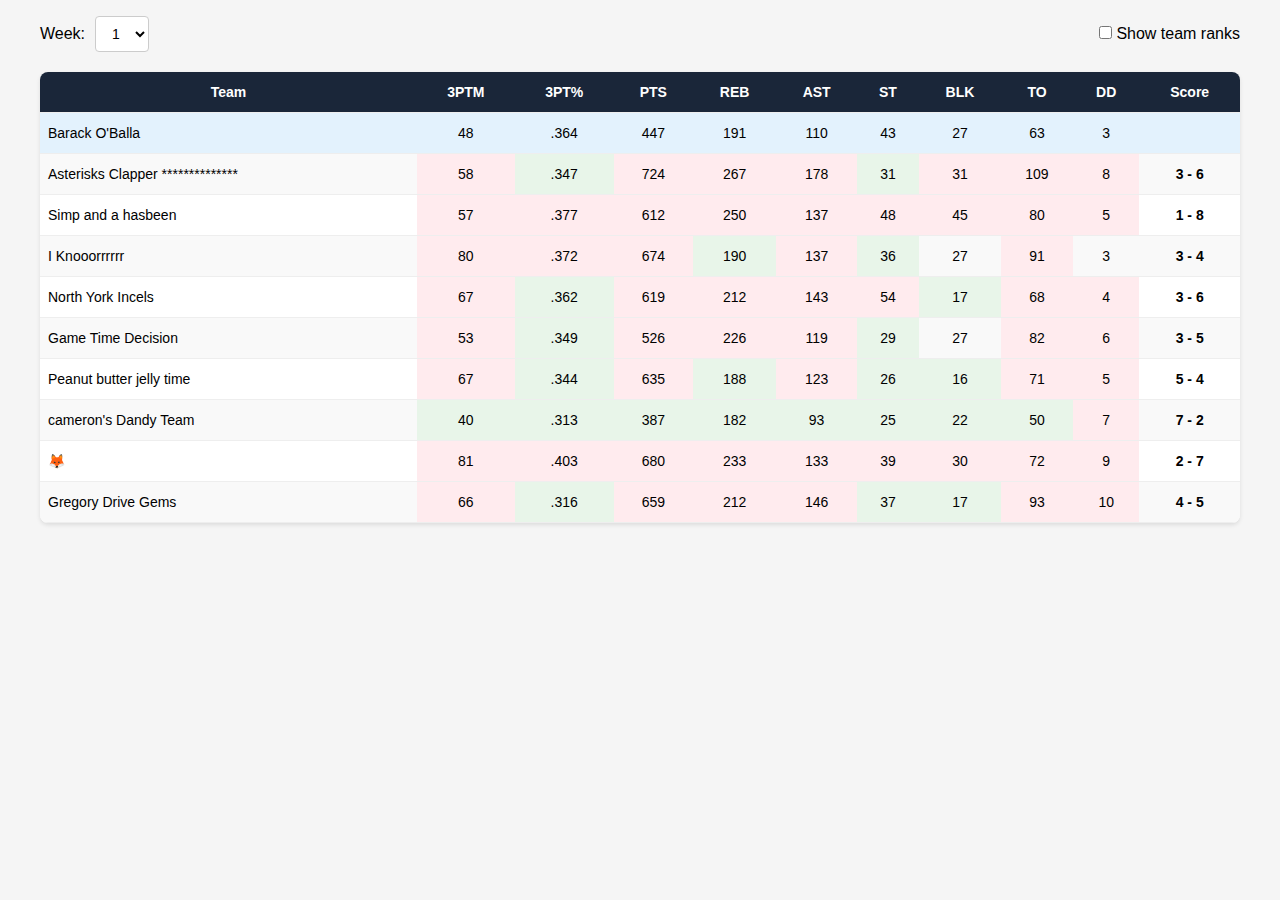
<file: static/example.html>
<!DOCTYPE html>
<html lang="en">
<head>
    <meta charset="UTF-8">
    <meta name="viewport" content="width=device-width, initial-scale=1.0">
    <title>Fantasy Basketball Stats</title>
    <style>
        * {
            box-sizing: border-box;
            margin: 0;
            padding: 0;
            font-family: -apple-system, BlinkMacSystemFont, "Segoe UI", Roboto, Oxygen, Ubuntu, Cantarell, "Open Sans", "Helvetica Neue", sans-serif;
        }

        body {
            background-color: #f5f5f5;
            padding: 16px;
        }

        .container {
            max-width: 1200px;
            margin: 0 auto;
        }

        .header {
            display: flex;
            justify-content: space-between;
            align-items: center;
            margin-bottom: 20px;
            flex-wrap: wrap;
            gap: 12px;
        }

        .header-left {
            display: flex;
            align-items: center;
            gap: 10px;
        }

        .header-right {
            display: flex;
            align-items: center;
            gap: 16px;
        }

        select, button {
            padding: 8px 12px;
            border-radius: 4px;
            border: 1px solid #ccc;
            background-color: white;
            font-size: 14px;
        }

        button {
            cursor: pointer;
            background-color: #f0f0f0;
            transition: background-color 0.2s;
        }

        button:hover {
            background-color: #e0e0e0;
        }

        button.active {
            background-color: #007bff;
            color: white;
            border-color: #0069d9;
        }

        .view-toggle {
            display: none;
        }

        /* Table styles */
        .table-container {
            overflow-x: auto;
            background-color: white;
            border-radius: 8px;
            box-shadow: 0 2px 4px rgba(0, 0, 0, 0.1);
        }

        table {
            width: 100%;
            border-collapse: collapse;
            font-size: 14px;
        }

        th, td {
            padding: 12px 8px;
            text-align: center;
            border-bottom: 1px solid #eee;
        }

        th {
            background-color: #1a2639;
            color: white;
            font-weight: 600;
            position: sticky;
            top: 0;
        }

        tr:nth-child(even) {
            background-color: #f9f9f9;
        }

        tr:hover {
            background-color: #f1f1f1;
        }

        .team-name {
            text-align: left;
            font-weight: 500;
        }

        .top-team {
            background-color: #e3f2fd;
        }

        .better-stat {
            background-color: #e8f5e9;
        }

        .worse-stat {
            background-color: #ffebee;
        }

        .score-column {
            font-weight: 600;
        }

        /* Card styles */
        .cards-container {
            display: none;
            flex-direction: column;
            gap: 16px;
        }

        .card {
            background-color: white;
            border-radius: 8px;
            box-shadow: 0 2px 4px rgba(0, 0, 0, 0.1);
            overflow: hidden;
        }

        .card-header {
            background-color: #1a2639;
            color: white;
            padding: 12px 16px;
            font-weight: 600;
            display: flex;
            justify-content: space-between;
            align-items: center;
        }

        .card-record {
            font-size: 14px;
            font-weight: normal;
            background-color: rgba(255, 255, 255, 0.2);
            padding: 4px 8px;
            border-radius: 4px;
        }

        .card-content {
            padding: 16px;
        }

        .stats-grid {
            display: grid;
            grid-template-columns: repeat(3, 1fr);
            gap: 12px;
        }

        .stat-item {
            display: flex;
            flex-direction: column;
            align-items: center;
            padding: 8px;
        }

        .stat-label {
            font-size: 12px;
            color: #666;
            margin-bottom: 4px;
        }

        .stat-value {
            font-size: 16px;
            font-weight: 500;
        }

        .stat-item.better {
            background-color: #e8f5e9;
            border-radius: 4px;
        }

        .stat-item.worse {
            background-color: #ffebee;
            border-radius: 4px;
        }

        .comparison-indicator {
            font-size: 12px;
            margin-top: 2px;
        }

        .better .comparison-indicator {
            color: #2e7d32;
        }

        .worse .comparison-indicator {
            color: #c62828;
        }

        .reference-team {
            background-color: #f5f5f5;
            padding: 8px 16px;
            margin-bottom: 8px;
            border-radius: 4px;
            font-size: 14px;
        }

        /* Media queries */
        @media (max-width: 768px) {
            .table-container {
                display: none;
            }

            .cards-container {
                display: flex;
            }

            .view-toggle {
                display: block;
            }

            .stats-grid {
                grid-template-columns: repeat(2, 1fr);
            }
        }
    </style>
</head>
<body>
    <div class="container">
        <div class="header">
            <div class="header-left">
                <label for="week-select">Week:</label>
                <select id="week-select">
                    <option value="1">1</option>
                    <option value="2">2</option>
                    <option value="3">3</option>
                    <option value="4">4</option>
                </select>
            </div>
            <div class="header-right">
                <label>
                    <input type="checkbox" id="show-ranks"> Show team ranks
                </label>
                <div class="view-toggle">
                    <button id="cards-view" class="active">Cards</button>
                    <button id="table-view">Table</button>
                </div>
            </div>
        </div>

        <div class="table-container">
            <table>
                <thead>
                    <tr>
                        <th>Team</th>
                        <th>3PTM</th>
                        <th>3PT%</th>
                        <th>PTS</th>
                        <th>REB</th>
                        <th>AST</th>
                        <th>ST</th>
                        <th>BLK</th>
                        <th>TO</th>
                        <th>DD</th>
                        <th>Score</th>
                    </tr>
                </thead>
                <tbody>
                    <tr class="top-team">
                        <td class="team-name">Barack O'Balla</td>
                        <td>48</td>
                        <td>.364</td>
                        <td>447</td>
                        <td>191</td>
                        <td>110</td>
                        <td>43</td>
                        <td>27</td>
                        <td>63</td>
                        <td>3</td>
                        <td class="score-column"></td>
                    </tr>
                    <tr>
                        <td class="team-name">Asterisks Clapper **************</td>
                        <td class="worse-stat">58</td>
                        <td class="better-stat">.347</td>
                        <td class="worse-stat">724</td>
                        <td class="worse-stat">267</td>
                        <td class="worse-stat">178</td>
                        <td class="better-stat">31</td>
                        <td class="worse-stat">31</td>
                        <td class="worse-stat">109</td>
                        <td class="worse-stat">8</td>
                        <td class="score-column">3 - 6</td>
                    </tr>
                    <tr>
                        <td class="team-name">Simp and a hasbeen</td>
                        <td class="worse-stat">57</td>
                        <td class="worse-stat">.377</td>
                        <td class="worse-stat">612</td>
                        <td class="worse-stat">250</td>
                        <td class="worse-stat">137</td>
                        <td class="worse-stat">48</td>
                        <td class="worse-stat">45</td>
                        <td class="worse-stat">80</td>
                        <td class="worse-stat">5</td>
                        <td class="score-column">1 - 8</td>
                    </tr>
                    <tr>
                        <td class="team-name">I Knooorrrrrr</td>
                        <td class="worse-stat">80</td>
                        <td class="worse-stat">.372</td>
                        <td class="worse-stat">674</td>
                        <td class="better-stat">190</td>
                        <td class="worse-stat">137</td>
                        <td class="better-stat">36</td>
                        <td>27</td>
                        <td class="worse-stat">91</td>
                        <td>3</td>
                        <td class="score-column">3 - 4</td>
                    </tr>
                    <tr>
                        <td class="team-name">North York Incels</td>
                        <td class="worse-stat">67</td>
                        <td class="better-stat">.362</td>
                        <td class="worse-stat">619</td>
                        <td class="worse-stat">212</td>
                        <td class="worse-stat">143</td>
                        <td class="worse-stat">54</td>
                        <td class="better-stat">17</td>
                        <td class="worse-stat">68</td>
                        <td class="worse-stat">4</td>
                        <td class="score-column">3 - 6</td>
                    </tr>
                    <tr>
                        <td class="team-name">Game Time Decision</td>
                        <td class="worse-stat">53</td>
                        <td class="better-stat">.349</td>
                        <td class="worse-stat">526</td>
                        <td class="worse-stat">226</td>
                        <td class="worse-stat">119</td>
                        <td class="better-stat">29</td>
                        <td>27</td>
                        <td class="worse-stat">82</td>
                        <td class="worse-stat">6</td>
                        <td class="score-column">3 - 5</td>
                    </tr>
                    <tr>
                        <td class="team-name">Peanut butter jelly time</td>
                        <td class="worse-stat">67</td>
                        <td class="better-stat">.344</td>
                        <td class="worse-stat">635</td>
                        <td class="better-stat">188</td>
                        <td class="worse-stat">123</td>
                        <td class="better-stat">26</td>
                        <td class="better-stat">16</td>
                        <td class="worse-stat">71</td>
                        <td class="worse-stat">5</td>
                        <td class="score-column">5 - 4</td>
                    </tr>
                    <tr>
                        <td class="team-name">cameron's Dandy Team</td>
                        <td class="better-stat">40</td>
                        <td class="better-stat">.313</td>
                        <td class="better-stat">387</td>
                        <td class="better-stat">182</td>
                        <td class="better-stat">93</td>
                        <td class="better-stat">25</td>
                        <td class="better-stat">22</td>
                        <td class="better-stat">50</td>
                        <td class="worse-stat">7</td>
                        <td class="score-column">7 - 2</td>
                    </tr>
                    <tr>
                        <td class="team-name">🦊</td>
                        <td class="worse-stat">81</td>
                        <td class="worse-stat">.403</td>
                        <td class="worse-stat">680</td>
                        <td class="worse-stat">233</td>
                        <td class="worse-stat">133</td>
                        <td class="worse-stat">39</td>
                        <td class="worse-stat">30</td>
                        <td class="worse-stat">72</td>
                        <td class="worse-stat">9</td>
                        <td class="score-column">2 - 7</td>
                    </tr>
                    <tr>
                        <td class="team-name">Gregory Drive Gems</td>
                        <td class="worse-stat">66</td>
                        <td class="better-stat">.316</td>
                        <td class="worse-stat">659</td>
                        <td class="worse-stat">212</td>
                        <td class="worse-stat">146</td>
                        <td class="better-stat">37</td>
                        <td class="better-stat">17</td>
                        <td class="worse-stat">93</td>
                        <td class="worse-stat">10</td>
                        <td class="score-column">4 - 5</td>
                    </tr>
                </tbody>
            </table>
        </div>

        <div class="cards-container">
            <div class="reference-team">
                <strong>Comparing with:</strong> Barack O'Balla
            </div>

            <div class="card">
                <div class="card-header">
                    <span>Asterisks Clapper **************</span>
                    <span class="card-record">3 - 6</span>
                </div>
                <div class="card-content">
                    <div class="stats-grid">
                        <div class="stat-item worse">
                            <div class="stat-label">3PTM</div>
                            <div class="stat-value">58</div>
                            <div class="comparison-indicator">+10</div>
                        </div>
                        <div class="stat-item better">
                            <div class="stat-label">3PT%</div>
                            <div class="stat-value">.347</div>
                            <div class="comparison-indicator">-.017</div>
                        </div>
                        <div class="stat-item worse">
                            <div class="stat-label">PTS</div>
                            <div class="stat-value">724</div>
                            <div class="comparison-indicator">+277</div>
                        </div>
                        <div class="stat-item worse">
                            <div class="stat-label">REB</div>
                            <div class="stat-value">267</div>
                            <div class="comparison-indicator">+76</div>
                        </div>
                        <div class="stat-item worse">
                            <div class="stat-label">AST</div>
                            <div class="stat-value">178</div>
                            <div class="comparison-indicator">+68</div>
                        </div>
                        <div class="stat-item better">
                            <div class="stat-label">ST</div>
                            <div class="stat-value">31</div>
                            <div class="comparison-indicator">-12</div>
                        </div>
                        <div class="stat-item worse">
                            <div class="stat-label">BLK</div>
                            <div class="stat-value">31</div>
                            <div class="comparison-indicator">+4</div>
                        </div>
                        <div class="stat-item worse">
                            <div class="stat-label">TO</div>
                            <div class="stat-value">109</div>
                            <div class="comparison-indicator">+46</div>
                        </div>
                        <div class="stat-item worse">
                            <div class="stat-label">DD</div>
                            <div class="stat-value">8</div>
                            <div class="comparison-indicator">+5</div>
                        </div>
                    </div>
                </div>
            </div>

            <div class="card">
                <div class="card-header">
                    <span>Simp and a hasbeen</span>
                    <span class="card-record">1 - 8</span>
                </div>
                <div class="card-content">
                    <div class="stats-grid">
                        <div class="stat-item worse">
                            <div class="stat-label">3PTM</div>
                            <div class="stat-value">57</div>
                            <div class="comparison-indicator">+9</div>
                        </div>
                        <div class="stat-item worse">
                            <div class="stat-label">3PT%</div>
                            <div class="stat-value">.377</div>
                            <div class="comparison-indicator">+.013</div>
                        </div>
                        <div class="stat-item worse">
                            <div class="stat-label">PTS</div>
                            <div class="stat-value">612</div>
                            <div class="comparison-indicator">+165</div>
                        </div>
                        <div class="stat-item worse">
                            <div class="stat-label">REB</div>
                            <div class="stat-value">250</div>
                            <div class="comparison-indicator">+59</div>
                        </div>
                        <div class="stat-item worse">
                            <div class="stat-label">AST</div>
                            <div class="stat-value">137</div>
                            <div class="comparison-indicator">+27</div>
                        </div>
                        <div class="stat-item worse">
                            <div class="stat-label">ST</div>
                            <div class="stat-value">48</div>
                            <div class="comparison-indicator">+5</div>
                        </div>
                        <div class="stat-item worse">
                            <div class="stat-label">BLK</div>
                            <div class="stat-value">45</div>
                            <div class="comparison-indicator">+18</div>
                        </div>
                        <div class="stat-item worse">
                            <div class="stat-label">TO</div>
                            <div class="stat-value">80</div>
                            <div class="comparison-indicator">+17</div>
                        </div>
                        <div class="stat-item worse">
                            <div class="stat-label">DD</div>
                            <div class="stat-value">5</div>
                            <div class="comparison-indicator">+2</div>
                        </div>
                    </div>
                </div>
            </div>

            <div class="card">
                <div class="card-header">
                    <span>I Knooorrrrrr</span>
                    <span class="card-record">3 - 4</span>
                </div>
                <div class="card-content">
                    <div class="stats-grid">
                        <div class="stat-item worse">
                            <div class="stat-label">3PTM</div>
                            <div class="stat-value">80</div>
                            <div class="comparison-indicator">+32</div>
                        </div>
                        <div class="stat-item worse">
                            <div class="stat-label">3PT%</div>
                            <div class="stat-value">.372</div>
                            <div class="comparison-indicator">+.008</div>
                        </div>
                        <div class="stat-item worse">
                            <div class="stat-label">PTS</div>
                            <div class="stat-value">674</div>
                            <div class="comparison-indicator">+227</div>
                        </div>
                        <div class="stat-item better">
                            <div class="stat-label">REB</div>
                            <div class="stat-value">190</div>
                            <div class="comparison-indicator">-1</div>
                        </div>
                        <div class="stat-item worse">
                            <div class="stat-label">AST</div>
                            <div class="stat-value">137</div>
                            <div class="comparison-indicator">+27</div>
                        </div>
                        <div class="stat-item better">
                            <div class="stat-label">ST</div>
                            <div class="stat-value">36</div>
                            <div class="comparison-indicator">-7</div>
                        </div>
                        <div class="stat-item">
                            <div class="stat-label">BLK</div>
                            <div class="stat-value">27</div>
                            <div class="comparison-indicator">0</div>
                        </div>
                        <div class="stat-item worse">
                            <div class="stat-label">TO</div>
                            <div class="stat-value">91</div>
                            <div class="comparison-indicator">+28</div>
                        </div>
                        <div class="stat-item">
                            <div class="stat-label">DD</div>
                            <div class="stat-value">3</div>
                            <div class="comparison-indicator">0</div>
                        </div>
                    </div>
                </div>
            </div>

            <div class="card">
                <div class="card-header">
                    <span>North York Incels</span>
                    <span class="card-record">3 - 6</span>
                </div>
                <div class="card-content">
                    <div class="stats-grid">
                        <div class="stat-item worse">
                            <div class="stat-label">3PTM</div>
                            <div class="stat-value">67</div>
                            <div class="comparison-indicator">+19</div>
                        </div>
                        <div class="stat-item better">
                            <div class="stat-label">3PT%</div>
                            <div class="stat-value">.362</div>
                            <div class="comparison-indicator">-.002</div>
                        </div>
                        <div class="stat-item worse">
                            <div class="stat-label">PTS</div>
                            <div class="stat-value">619</div>
                            <div class="comparison-indicator">+172</div>
                        </div>
                        <div class="stat-item worse">
                            <div class="stat-label">REB</div>
                            <div class="stat-value">212</div>
                            <div class="comparison-indicator">+21</div>
                        </div>
                        <div class="stat-item worse">
                            <div class="stat-label">AST</div>
                            <div class="stat-value">143</div>
                            <div class="comparison-indicator">+33</div>
                        </div>
                        <div class="stat-item worse">
                            <div class="stat-label">ST</div>
                            <div class="stat-value">54</div>
                            <div class="comparison-indicator">+11</div>
                        </div>
                        <div class="stat-item better">
                            <div class="stat-label">BLK</div>
                            <div class="stat-value">17</div>
                            <div class="comparison-indicator">-10</div>
                        </div>
                        <div class="stat-item worse">
                            <div class="stat-label">TO</div>
                            <div class="stat-value">68</div>
                            <div class="comparison-indicator">+5</div>
                        </div>
                        <div class="stat-item worse">
                            <div class="stat-label">DD</div>
                            <div class="stat-value">4</div>
                            <div class="comparison-indicator">+1</div>
                        </div>
                    </div>
                </div>
            </div>

            <div class="card">
                <div class="card-header">
                    <span>Game Time Decision</span>
                    <span class="card-record">3 - 5</span>
                </div>
                <div class="card-content">
                    <div class="stats-grid">
                        <div class="stat-item worse">
                            <div class="stat-label">3PTM</div>
                            <div class="stat-value">53</div>
                            <div class="comparison-indicator">+5</div>
                        </div>
                        <div class="stat-item better">
                            <div class="stat-label">3PT%</div>
                            <div class="stat-value">.349</div>
                            <div class="comparison-indicator">-.015</div>
                        </div>
                        <div class="stat-item worse">
                            <div class="stat-label">PTS</div>
                            <div class="stat-value">526</div>
                            <div class="comparison-indicator">+79</div>
                        </div>
                        <div class="stat-item worse">
                            <div class="stat-label">REB</div>
                            <div class="stat-value">226</div>
                            <div class="comparison-indicator">+35</div>
                        </div>
                        <div class="stat-item worse">
                            <div class="stat-label">AST</div>
                            <div class="stat-value">119</div>
                            <div class="comparison-indicator">+9</div>
                        </div>
                        <div class="stat-item better">
                            <div class="stat-label">ST</div>
                            <div class="stat-value">29</div>
                            <div class="comparison-indicator">-14</div>
                        </div>
                        <div class="stat-item">
                            <div class="stat-label">BLK</div>
                            <div class="stat-value">27</div>
                            <div class="comparison-indicator">0</div>
                        </div>
                        <div class="stat-item worse">
                            <div class="stat-label">TO</div>
                            <div class="stat-value">82</div>
                            <div class="comparison-indicator">+19</div>
                        </div>
                        <div class="stat-item worse">
                            <div class="stat-label">DD</div>
                            <div class="stat-value">6</div>
                            <div class="comparison-indicator">+3</div>
                        </div>
                    </div>
                </div>
            </div>

            <div class="card">
                <div class="card-header">
                    <span>Peanut butter jelly time</span>
                    <span class="card-record">5 - 4</span>
                </div>
                <div class="card-content">
                    <div class="stats-grid">
                        <div class="stat-item worse">
                            <div class="stat-label">3PTM</div>
                            <div class="stat-value">67</div>
                            <div class="comparison-indicator">+19</div>
                        </div>
                        <div class="stat-item better">
                            <div class="stat-label">3PT%</div>
                            <div class="stat-value">.344</div>
                            <div class="comparison-indicator">-.020</div>
                        </div>
                        <div class="stat-item worse">
                            <div class="stat-label">PTS</div>
                            <div class="stat-value">635</div>
                            <div class="comparison-indicator">+188</div>
                        </div>
                        <div class="stat-item better">
                            <div class="stat-label">REB</div>
                            <div class="stat-value">188</div>
                            <div class="comparison-indicator">-3</div>
                        </div>
                        <div class="stat-item worse">
                            <div class="stat-label">AST</div>
                            <div class="stat-value">123</div>
                            <div class="comparison-indicator">+13</div>
                        </div>
                        <div class="stat-item better">
                            <div class="stat-label">ST</div>
                            <div class="stat-value">26</div>
                            <div class="comparison-indicator">-17</div>
                        </div>
                        <div class="stat-item better">
                            <div class="stat-label">BLK</div>
                            <div class="stat-value">16</div>
                            <div class="comparison-indicator">-11</div>
                        </div>
                        <div class="stat-item worse">
                            <div class="stat-label">TO</div>
                            <div class="stat-value">71</div>
                            <div class="comparison-indicator">+8</div>
                        </div>
                        <div class="stat-item worse">
                            <div class="stat-label">DD</div>
                            <div class="stat-value">5</div>
                            <div class="comparison-indicator">+2</div>
                        </div>
                    </div>
                </div>
            </div>

            <div class="card">
                <div class="card-header">
                    <span>cameron's Dandy Team</span>
                    <span class="card-record">7 - 2</span>
                </div>
                <div class="card-content">
                    <div class="stats-grid">
                        <div class="stat-item better">
                            <div class="stat-label">3PTM</div>
                            <div class="stat-value">40</div>
                            <div class="
</file>
